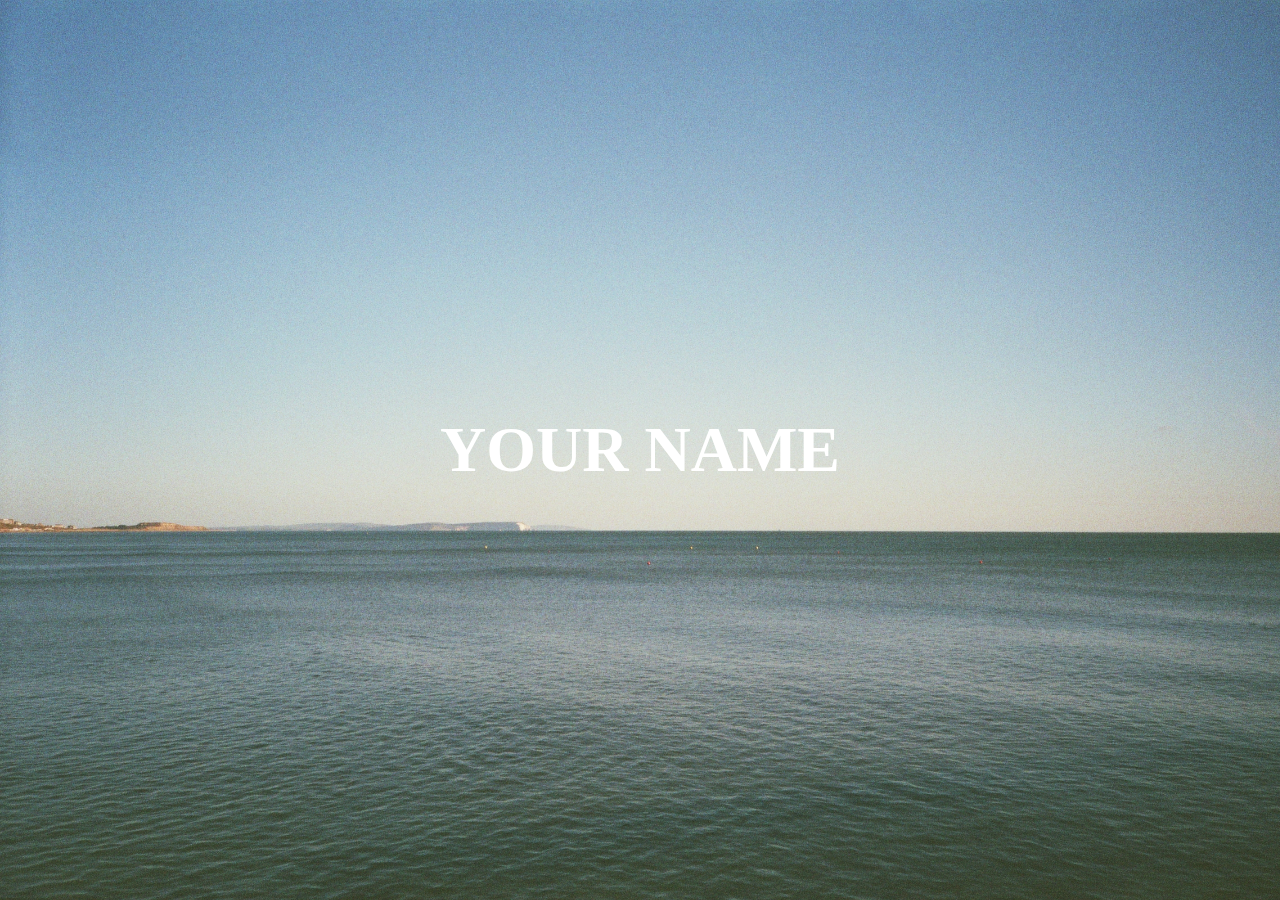
<file: 2/index.html>
<html>

<head>
    <title>Title</title>
    <link rel="stylesheet" type="text/css" href="style.css">
</head>

<body>
    <div id="landing" class="full-page">
	    <section id="landing" class="full-page">
	    	<h1 id="landing-page">YOUR NAME</h1>
	    </section>
    </div>
</body>
</html>
</file>
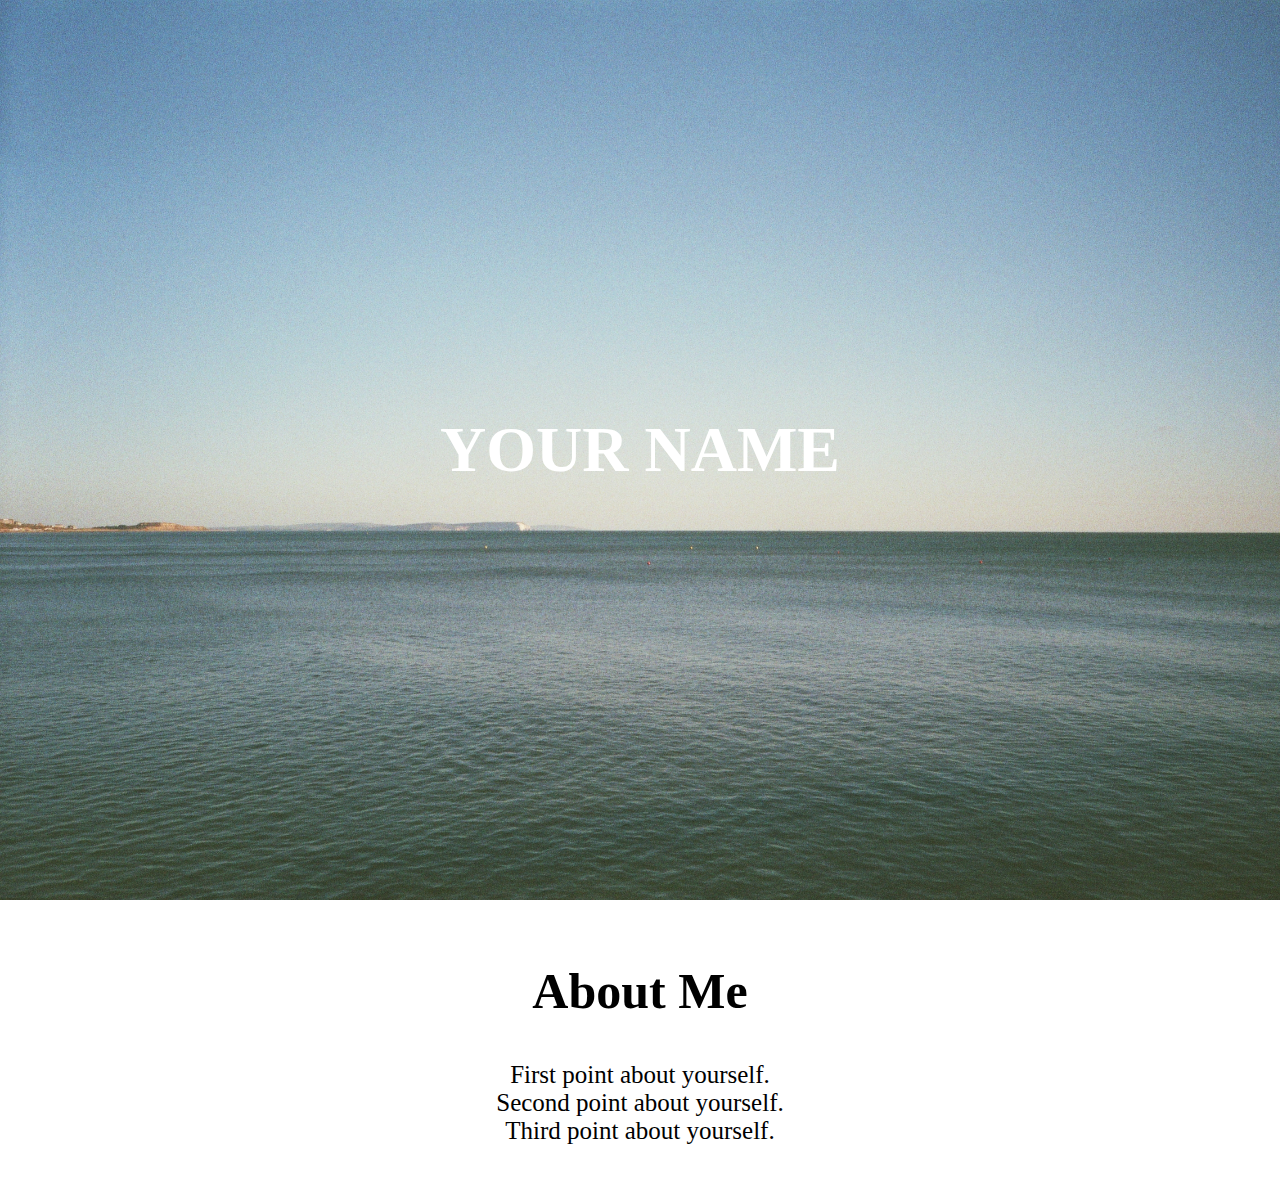
<file: 3/index.html>
<html>

<head>
    <title>Title</title>
    <link rel="stylesheet" type="text/css" href="style.css">
</head>

<body>
    <div id="landing" class="full-page">
    </div>
    
    <section id="landing" class="full-page">
        <h1 id="landing-page">YOUR NAME</h1>
    </section>

    <section class="panels" id="about-me">
        <h2>About Me</h2>
        <p>
            <span>First point about yourself.</span>
            <span>Second point about yourself.</span>
            <span>Third point about yourself.</span>
        </p>
    </section>
</body>
</html>
</file>
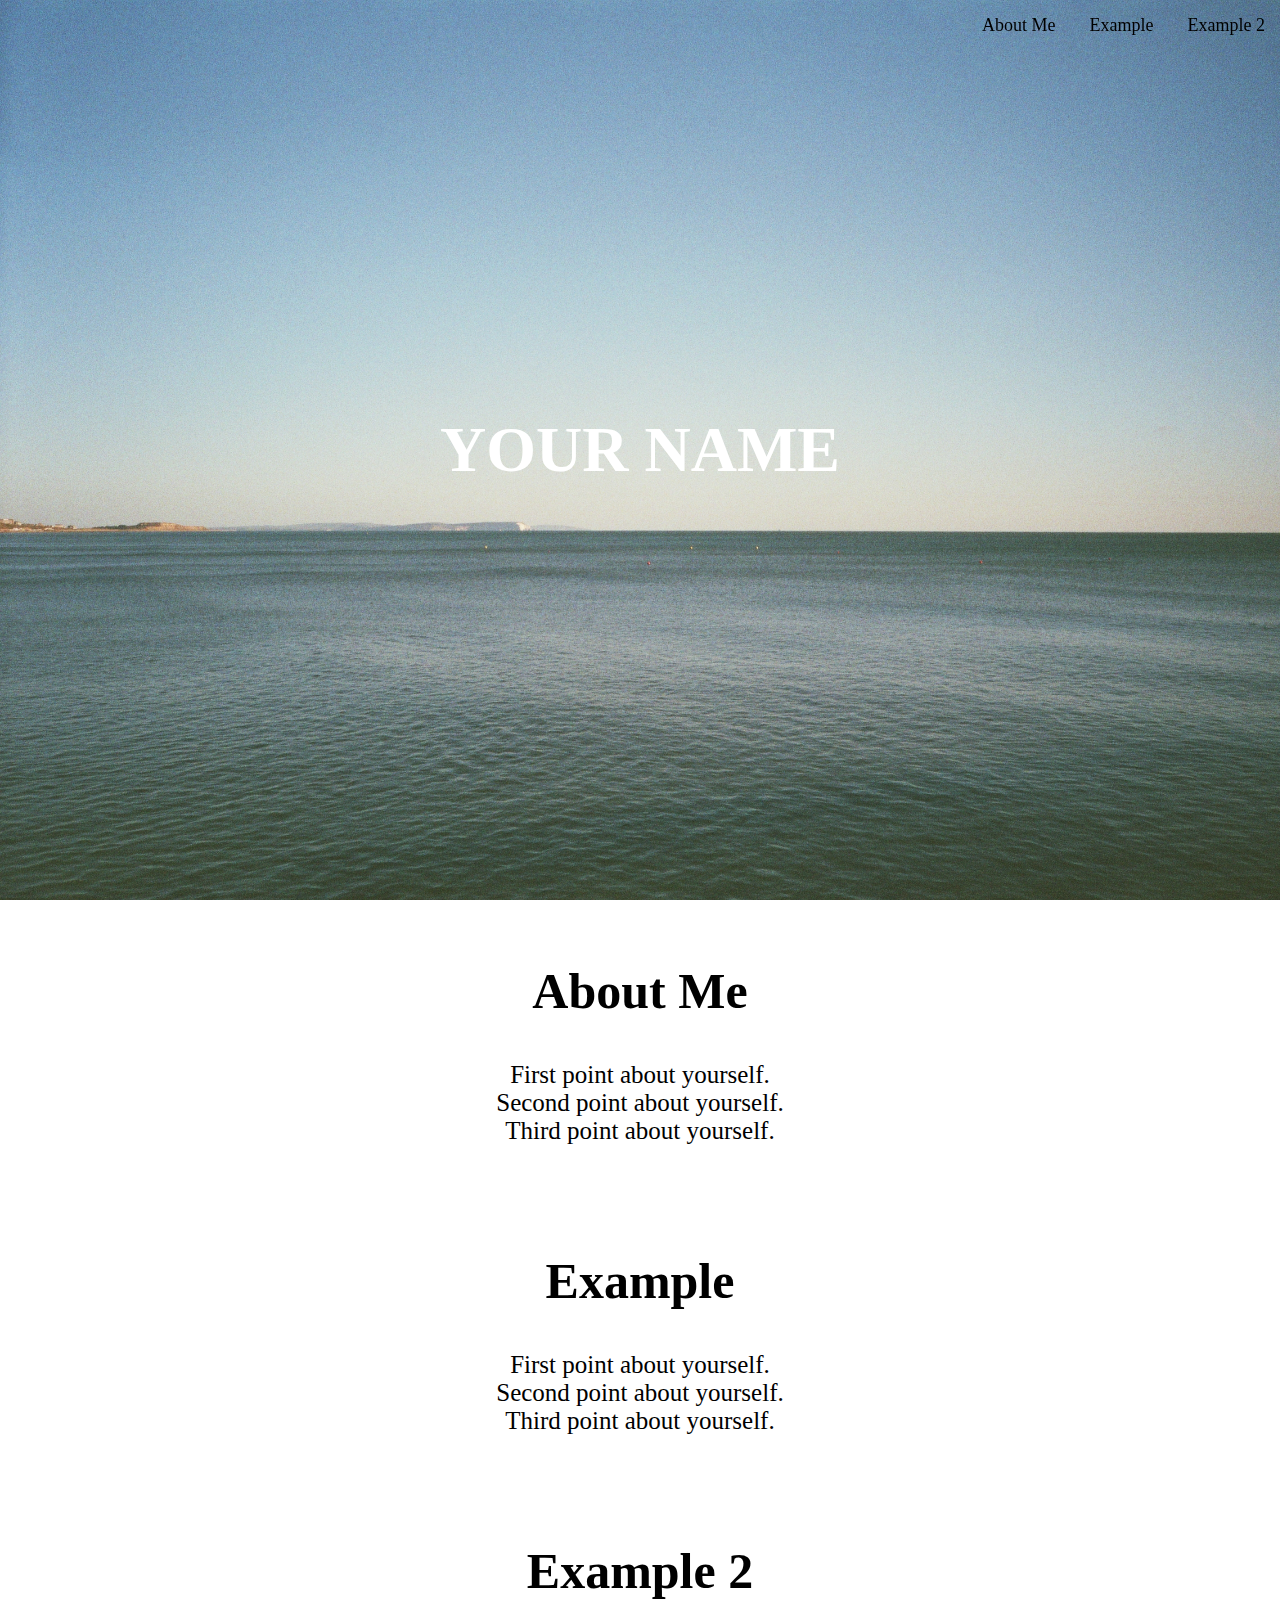
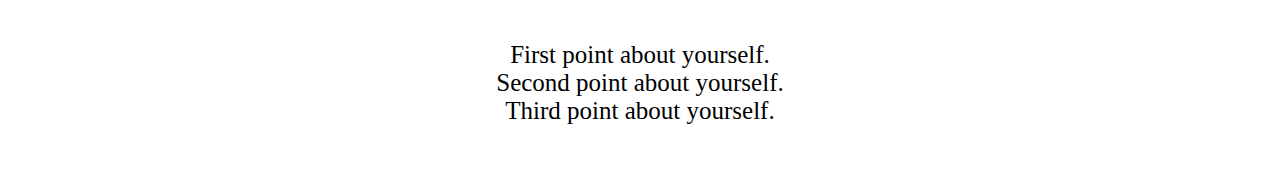
<file: 4/index.html>
<html>

<head>
    <title>Title</title>
    <link rel="stylesheet" type="text/css" href="style.css">
</head>

<body>

    <header id="header-bar" class="header-nobg">
        <nav>
            <a href="#about-me">About Me</a>
            <a href="#example">Example</a>
            <a href="#example2">Example 2</a>
        </nav>
    </header>

    <div id="landing" class="full-page">
    </div>
    
    <section id="landing" class="full-page">
        <h1 id="landing-page">YOUR NAME</h1>
    </section>

    <section class="panels" id="about-me">
        <h2>About Me</h2>
        <p>
            <span>First point about yourself.</span>
            <span>Second point about yourself.</span>
            <span>Third point about yourself.</span>
        </p>
    </section>

    <section class="panels" id="example">
        <h2>Example</h2>
        <p>
            <span>First point about yourself.</span>
            <span>Second point about yourself.</span>
            <span>Third point about yourself.</span>
        </p>
    </section>

    <section class="panels" id="example2">
        <h2>Example 2</h2>
        <p>
            <span>First point about yourself.</span>
            <span>Second point about yourself.</span>
            <span>Third point about yourself.</span>
        </p>
    </section>
</body>
</html>
</file>
<file: 2/style.css>
body, html {
    margin: 0;
    padding: 0;
}

#landing {
    background-image: url('background.png');
    background-repeat: no-repeat;
    background-size: cover;
}

div.full-page {
    width: 100vw;
    max-width: 100%; /* Prevents overflow */
    height: 100vh;
    overflow: hidden;
}

#landing-page {
	font-size: 30px;
	font-size: 4em;
	color: white;
	margin:0;
	padding:0;
	position: absolute;
	top:50%;
	left:50%;
	transform: translate(-50%,-50% );
}
</file>
<file: 3/style.css>
body, html {
    margin: 0;
    padding: 0;
}

#landing {
    background-image: url('background.png');
    background-repeat: no-repeat;
    background-size: cover;
}

div.full-page {
    width: 100vw;
    max-width: 100%; /* Prevents overflow */
    height: 100vh;
    overflow: hidden;
}

#landing-page {
	font-size: 30px;
	font-size: 4em;
	color: white;
	margin:0;
	padding:0;
	position: absolute;
	top:50%;
	left:50%;
	transform: translate(-50%,-50% );
}

/* Sections */
.panels {
	padding-top: 20px;
	padding-bottom: 20px;
	font-size:25px;
	padding-left:30px;
	padding-right:30px;
}

h2 {
	font-size: 2em;
	text-align: center;
}

p {
	text-align: center;
}

p span {
    display: block;
}
</file>
<file: 4/style.css>
body, html {
    margin: 0;
    padding: 0;
}

#landing {
    background-image: url('background.png');
    background-repeat: no-repeat;
    background-size: cover;
}

div.full-page {
    width: 100vw;
    max-width: 100%; /* Prevents overflow */
    height: 100vh;
    overflow: hidden;
}

#landing-page {
	font-size: 30px;
	font-size: 4em;
	color: white;
	margin:0;
	padding:0;
	position: absolute;
	top:50%;
	left:50%;
	transform: translate(-50%,-50% );
}

/* Sections */

.panels {
	padding-top: 20px;
	padding-bottom: 20px;
	font-size:25px;
	padding-left:30px;
	padding-right:30px;
}

h2 {
	font-size: 2em;
	text-align: center;
}

p {
	text-align: center;
}

p span {
    display: block;
}

/** NAV BAR **/

header {
	position: fixed;
	width: 100%;
	padding-top: 10px;
	padding-bottom: 10px;
	overflow: hidden;
	z-index: 999;
}
  
nav {
	text-align: right;
	padding-top: 5px;
	padding-bottom: 5px;	
}
  
nav a {
	color: black;
	margin-right: 15px;
	margin-left: 15px;
	text-decoration: none;
	font-size: 18px;
}
</file>
